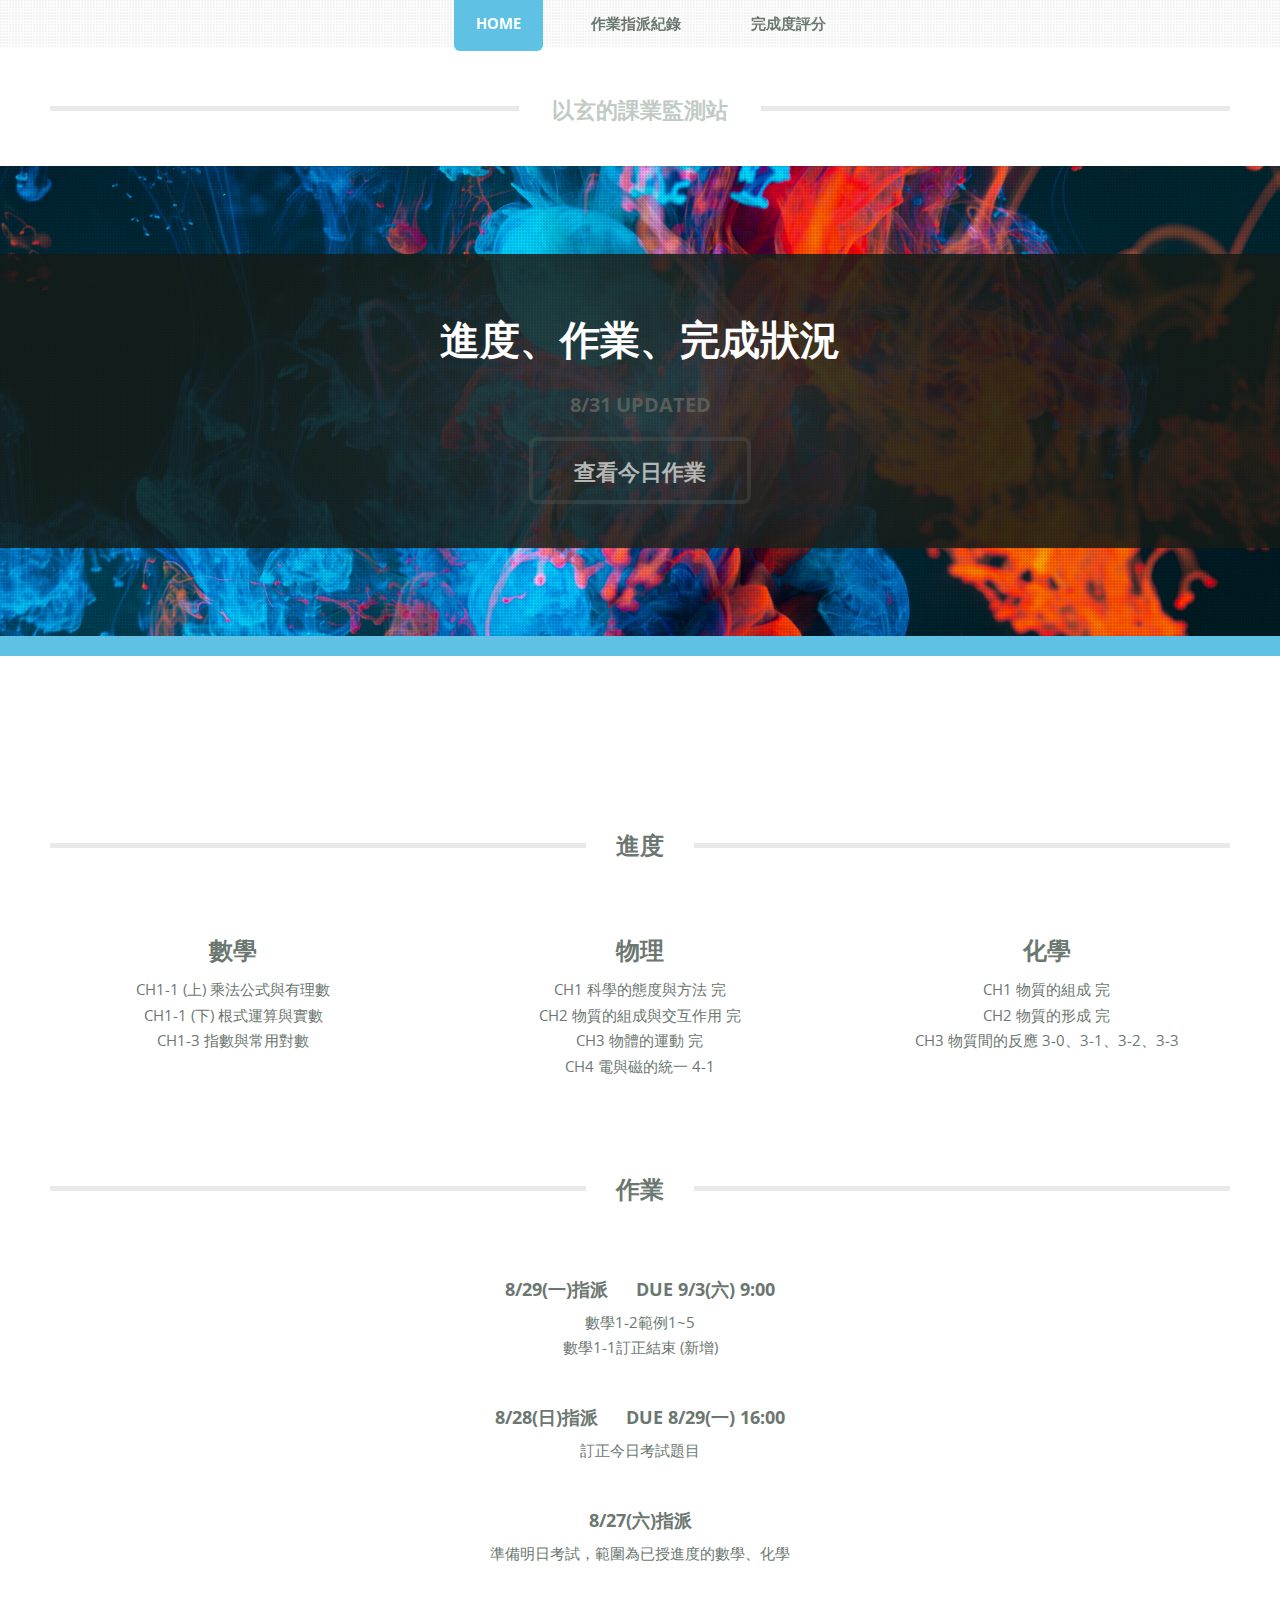
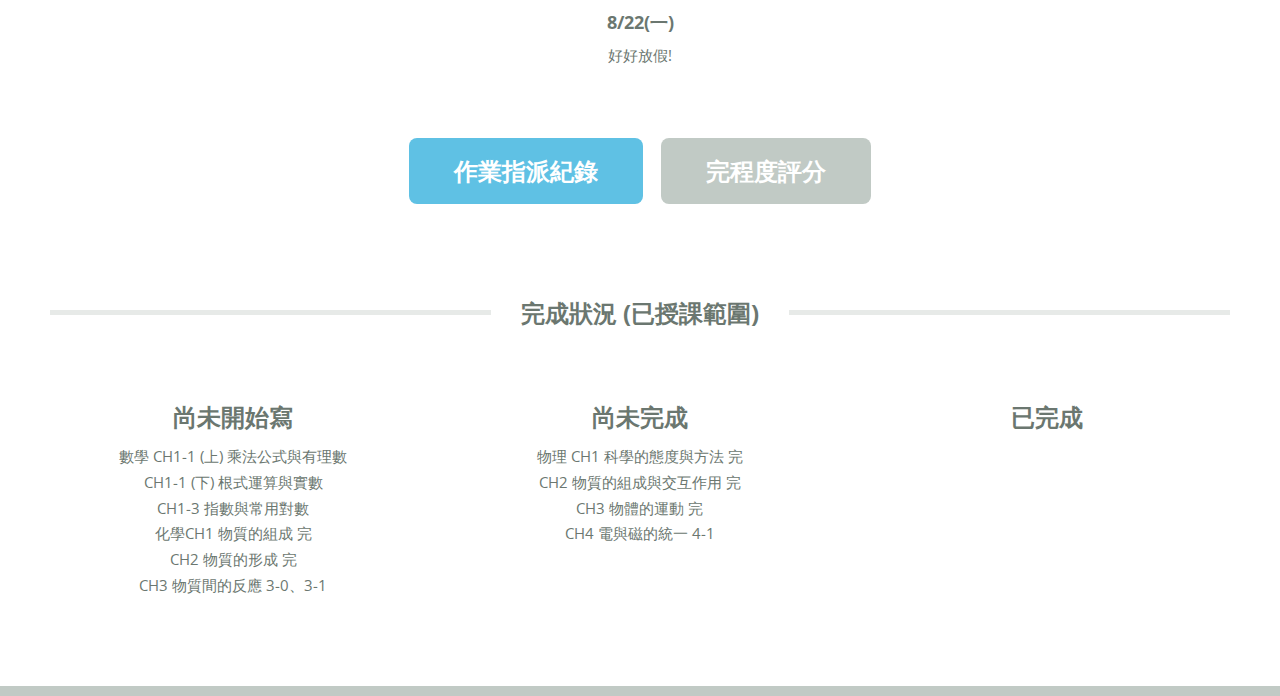
<file: index.html>
<!DOCTYPE HTML>
<!--
	TXT by HTML5 UP
	html5up.net | @ajlkn
	Free for personal and commercial use under the CCA 3.0 license (html5up.net/license)
-->
<html>
	<head>
		<title>以玄的課業監測站</title>
		<meta charset="utf-8" />
		<meta name="viewport" content="width=device-width, initial-scale=1, user-scalable=no" />
		<link rel="stylesheet" href="assets/css/main.css" />
	</head>
	<body class="homepage is-preload">
		<div id="page-wrapper">

			<!-- Header -->
				<header id="header">
					<div class="logo container">
						<div>
							<!-- <h1><a href="index.html" id="logo">TXT</a></h1> -->
							<p>以玄的課業監測站</p>
						</div>
					</div>
				</header>

			<!-- Nav -->
			  
				<nav id="nav">
					<ul>
						<li class="current"><a href="index.html">Home</a></li>
						<li><a href="no-sidebar.html">作業指派紀錄</a></li>
						<li><a href="rating.html">完成度評分</a></li>
					</ul>
				</nav>
			

			<!-- Banner -->
				<section id="banner">
					<div class="content">
						<h2>進度、作業、完成狀況</h2>
						<p>8/31 updated</p>
						<a href="#one" class="button scrolly">查看今日作業</a>
					</div>
				</section>

			<!-- Main -->
			
				<section id="main">
					<div class="container">
						<div class="row gtr-200">
							<div class="col-12">

								<!-- Highlight -->
									<!-- 
									<section class="box highlight">
										<ul class="special">
											<li><a href="#" class="icon solid fa-search"><span class="label">Magnifier</span></a></li>
											<li><a href="#" class="icon solid fa-tablet-alt"><span class="label">Tablet</span></a></li>
											<li><a href="#" class="icon solid fa-flask"><span class="label">Flask</span></a></li>
											<li><a href="#" class="icon solid fa-cog"><span class="label">Cog?</span></a></li>
										</ul>
										<header>
											<h2>A random assortment of icons in circles</h2>
											<p>And some text that attempts to explain their significance</p>
										</header>
										<p>
											Phasellus quam turpis, feugiat sit amet ornare in, hendrerit in lectus. Praesent semper mod quis eget mi. Etiam eu<br />
											ante risus. Aliquam erat volutpat. Aliquam luctus et mattis lectus amet pulvinar. Nam nec turpis consequat.
										</p>
									</section>
									 -->

							</div>
							<div class="col-12">

								<!-- Features -->
									<section class="box features">
										<h2 class="major"><span>進度</span></h2>
										<div>
											<div class="row">
												<div class="col-4 col-6-medium col-12-small">

													<!-- Feature -->
														<section class="box feature">
															<!-- <a href="#" class="image featured"><img src="images/pic01.jpg" alt="" /></a> -->
															<h2><a href="#">數學</a></h2>
															<p>
																CH1-1 (上) 乘法公式與有理數 <br> CH1-1 (下) 根式運算與實數 <br> CH1-3 指數與常用對數
															</p>
														</section>

												</div>
												<div class="col-4 col-6-medium col-12-small">

													<!-- Feature -->
														<section class="box feature">
															<!-- <a href="#" class="image featured"><img src="images/pic02.jpg" alt="" /></a> -->
															<h2><a href="#">物理</a></h2>
															<p>
																CH1 科學的態度與方法 完 <br> CH2 物質的組成與交互作用 完 <br> CH3 物體的運動 完 <br> 
																CH4 電與磁的統一 4-1
															</p>
														</section>

												</div>
												<div class="col-4 col-6-medium col-12-small">

													<!-- Feature -->
														<section class="box feature">
															<!-- <a href="#" class="image featured"><img src="images/pic03.jpg" alt="" /></a> -->
															<h2><a href="#">化學</a></h2>
															<p>
																CH1 物質的組成 完 <br> CH2 物質的形成 完 <br> CH3 物質間的反應 3-0、3-1、3-2、3-3
															</p>
														</section>

												</div>
												<!-- 
												<div class="col-12"> 
													<ul class="actions">
														<li><a href="#" class="button large">Do Something</a></li>
														<li><a href="#" class="button alt large">Think About It</a></li>
													</ul>
												</div>
												-->
											</div>
										</div>
									</section>

									<!-- Features -->
									<section id="one">
									<section class="box features">
										<h2 class="major"><span>作業</span></h2>
										<div>
											<div class="row">
												<div class="col-12 col-6-medium col-12-small">

													<!-- Feature -->
														<section class="box feature">
															<!-- <a href="#" class="image featured"><img src="images/pic01.jpg" alt="" /></a> -->

															<h3><a href="#">8/29(一)指派 &emsp; DUE 9/3(六) 9:00</a></h3>
															<p>
																數學1-2範例1~5 <br> 數學1-1訂正結束 (新增)
															</p>

															<h3><a href="#">8/28(日)指派 &emsp; DUE 8/29(一) 16:00</a></h3>
															<p>
																訂正今日考試題目
															</p>

															<h3><a href="#">8/27(六)指派</a></h3>
															<p>
																準備明日考試，範圍為已授進度的數學、化學
															</p>

															<h3><a href="#">8/22(一)</a></h3>
															<p>
																好好放假!
															</p>

														</section>

												</div>
												
												<div class="col-12">
													<ul class="actions">
														<li><a href="no-sidebar.html" class="button large">作業指派紀錄</a></li>
														<li><a href="rating.html" class="button alt large">完程度評分</a></li>
													</ul>
												</div>
											</div>
										</div>
									</section>
								</section>
									<section class="box features">
										<h2 class="major"><span>完成狀況 (已授課範圍)</span></h2>
										<div>
											<div class="row">
												<div class="col-4 col-6-medium col-12-small">

													<!-- Feature -->
														<section class="box feature">
															<!-- <a href="#" class="image featured"><img src="images/pic01.jpg" alt="" /></a> -->
															<h2><a href="#">尚未開始寫</a></h2>
															<p>
																數學 CH1-1 (上) 乘法公式與有理數 <br> CH1-1 (下) 根式運算與實數 <br> CH1-3 指數與常用對數
																<br>化學CH1 物質的組成 完 <br> CH2 物質的形成 完 <br> CH3 物質間的反應 3-0、3-1
															</p>
														</section>

												</div>
												<div class="col-4 col-6-medium col-12-small">

													<!-- Feature -->
														<section class="box feature">
															<!-- <a href="#" class="image featured"><img src="images/pic02.jpg" alt="" /></a> -->
															<h2><a href="#">尚未完成</a></h2>
															<p>
																物理 CH1 科學的態度與方法 完 <br> CH2 物質的組成與交互作用 完 <br> CH3 物體的運動 完 <br> 
																CH4 電與磁的統一 4-1
															</p>
														</section>

												</div>
												<div class="col-4 col-6-medium col-12-small">

													<!-- Feature -->
														<section class="box feature">
															<!-- <a href="#" class="image featured"><img src="images/pic03.jpg" alt="" /></a> -->
															<h2><a href="#">已完成</a></h2>
															<p>
																
															</p>
														</section>

												</div>
												<!-- 
												<div class="col-12">
													<ul class="actions">
														<li><a href="#" class="button large">Do Something</a></li>
														<li><a href="#" class="button alt large">Think About It</a></li>
													</ul>
												</div>
												-->
											</div>
										</div>
									</section>

							</div>
						

						</div>
					</div>
				</section>

		</div>

		<!-- Scripts 
			<script src="assets/js/jquery.min.js"></script>
			<script src="assets/js/jquery.dropotron.min.js"></script>
			<script src="assets/js/jquery.scrolly.min.js"></script>
			<script src="assets/js/browser.min.js"></script>
			<script src="assets/js/breakpoints.min.js"></script>
			<script src="assets/js/util.js"></script>
			<script src="assets/js/main.js"></script>
		-->

	</body>
</html>
</file>
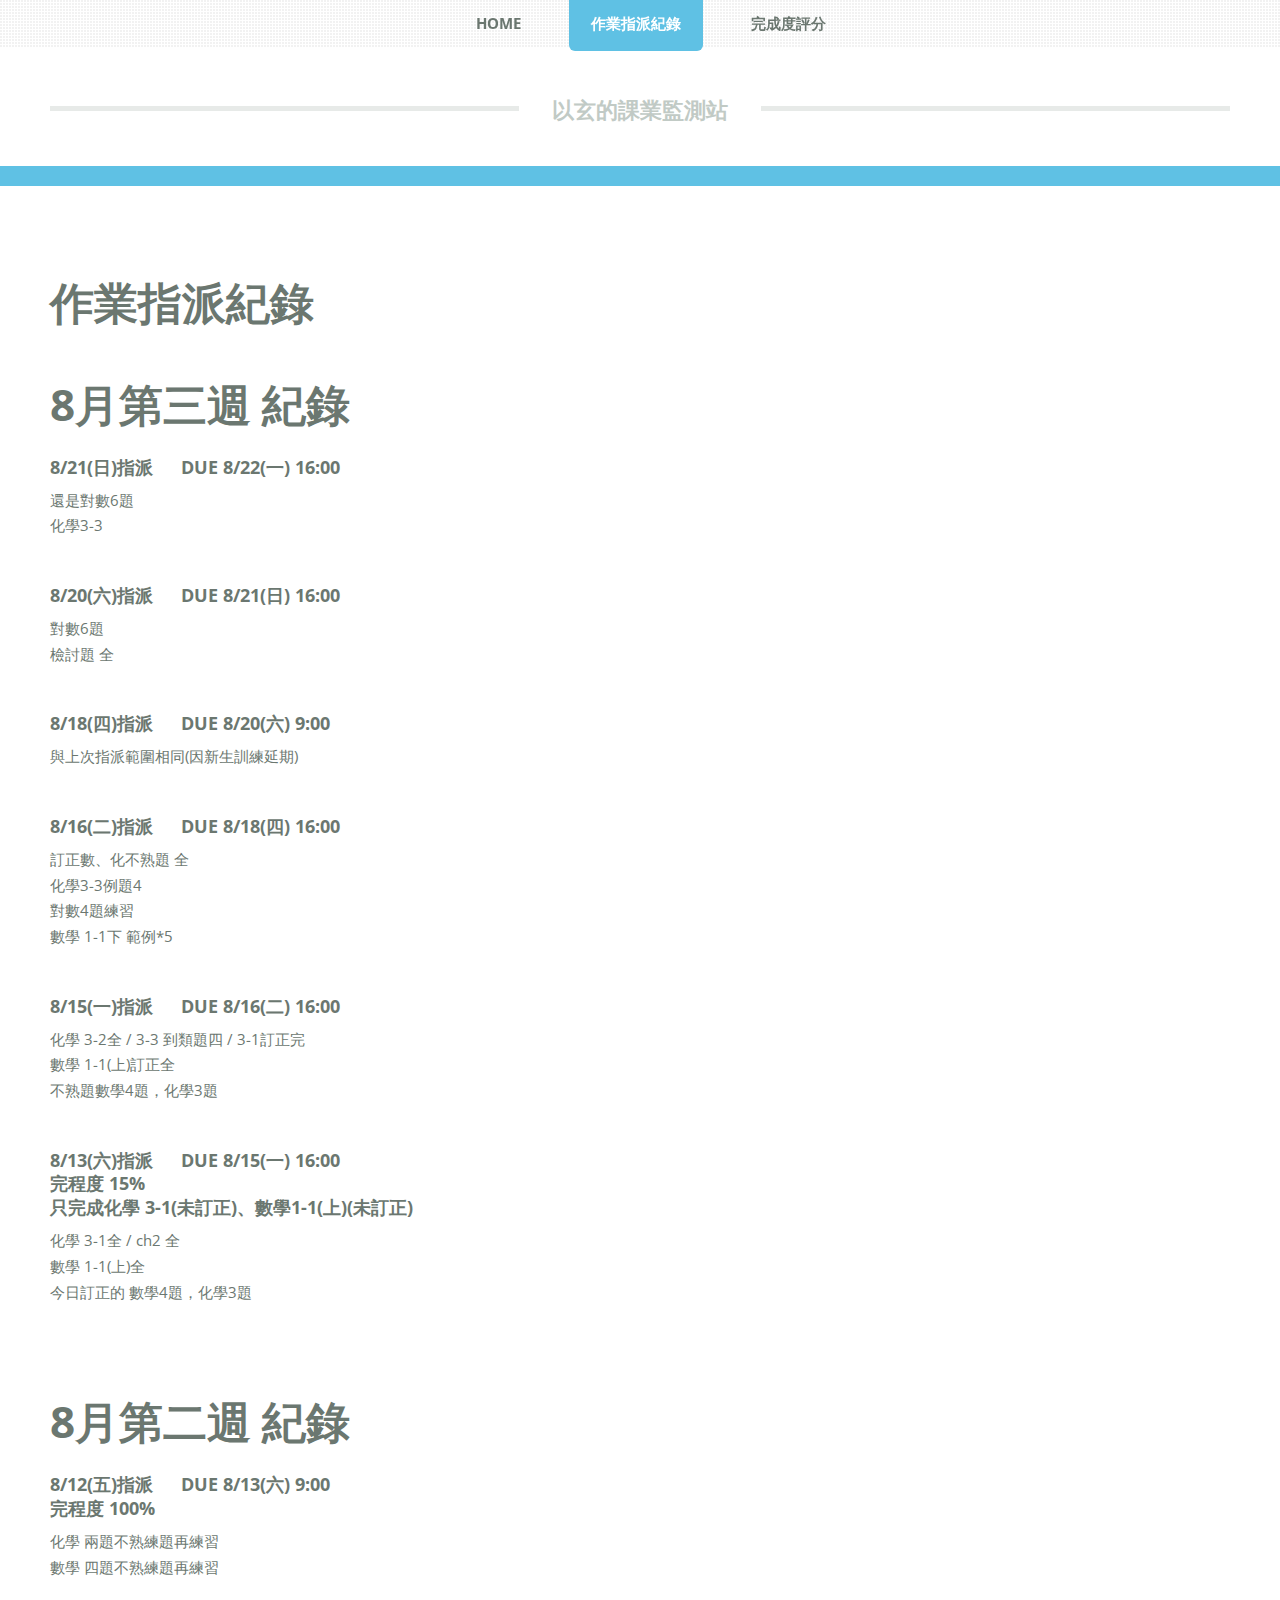
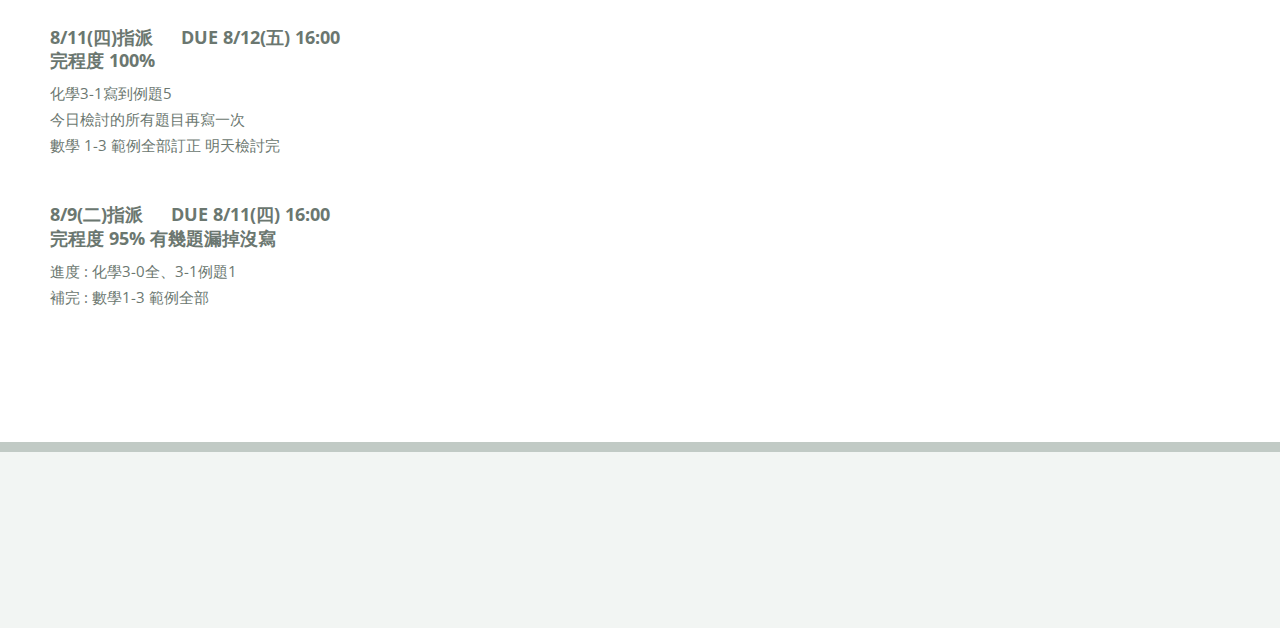
<file: no-sidebar.html>
<!DOCTYPE HTML>
<!--
	TXT by HTML5 UP
	html5up.net | @ajlkn
	Free for personal and commercial use under the CCA 3.0 license (html5up.net/license)
-->
<html>
	<head>
		<title>以玄的課業監測站</title>
		<meta charset="utf-8" />
		<meta name="viewport" content="width=device-width, initial-scale=1, user-scalable=no" />
		<link rel="stylesheet" href="assets/css/main.css" />
	</head>
	<body class="is-preload">
		<div id="page-wrapper">

			<!-- Header -->
				<header id="header">
					<div class="logo container">
						<div>
							<p>以玄的課業監測站</p>
						</div>
					</div>
				</header>

			<!-- Nav -->
				<nav id="nav">
					<ul>
						<li><a href="index.html">Home</a></li>
						<li class="current"><a href="no-sidebar.html">作業指派紀錄</a></li>
						<li><a href="rating.html">完成度評分</a></li>
					</ul>
				</nav>

			<!-- Main -->
				<section id="main">
					<div class="container">
						<div class="row">
							<div class="col-12">
								<div class="content">

									<!-- Content -->

										<article class="box page-content">

											<header>
												<h2>作業指派紀錄</h2>
											</header>

											<section>
												<p>
													<h2>8月第三週 紀錄</h2>

													<h3><a href="#">8/21(日)指派 &emsp; DUE 8/22(一) 16:00</a></h3>
													<p>
														還是對數6題 <br> 化學3-3
													</p>

													<h3><a href="#">8/20(六)指派 &emsp; DUE 8/21(日) 16:00</a></h3>
													<p>
														對數6題 <br> 檢討題 全
													</p>

													<h3><a href="#">8/18(四)指派 &emsp; DUE 8/20(六) 9:00</a></h3>
													<p>
														與上次指派範圍相同(因新生訓練延期)
													</p>
													

													<h3><a href="#">8/16(二)指派 &emsp; DUE 8/18(四) 16:00</a></h3>
													<p>
														訂正數、化不熟題 全 <br> 化學3-3例題4 <br> 對數4題練習 <br> 數學 1-1下 範例*5
													</p>
													
													<h3><a href="#">8/15(一)指派 &emsp; DUE 8/16(二) 16:00</a></h3>
													<p>
														化學 3-2全 / 3-3 到類題四 / 3-1訂正完 <br> 數學 1-1(上)訂正全 <br> 不熟題數學4題，化學3題
													</p>
													
													<h3><a href="#">8/13(六)指派 &emsp; DUE 8/15(一) 16:00</a><br>完程度 15% <br> 
														只完成化學 3-1(未訂正)、數學1-1(上)(未訂正) </h3>
													<p>
														化學 3-1全 / ch2 全 <br> 數學 1-1(上)全 <br> 今日訂正的 數學4題，化學3題
													</p>

												</p>
											</section>

											<section>
												<p>
													<h2>8月第二週 紀錄</h2>

													<h3><a href="#">8/12(五)指派 &emsp; DUE 8/13(六) 9:00</a><br>完程度 100%</h3>
														<p>
															化學 兩題不熟練題再練習 <br> 數學 四題不熟練題再練習
														</p>

													<h3><a href="#">8/11(四)指派 &emsp; DUE 8/12(五) 16:00</a><br> 完程度 100%</h3>
														<p>
															化學3-1寫到例題5 <br> 今日檢討的所有題目再寫一次 <br> 數學 1-3 範例全部訂正 明天檢討完
														</p>
													<h3><a href="#">8/9(二)指派 &emsp; DUE 8/11(四) 16:00</a> <br> 完程度 95% 有幾題漏掉沒寫</h3>
														<p>
															進度 :  化學3-0全、3-1例題1 <br> 補完 : 數學1-3 範例全部
														</p>
												</p>
											</section>
										</article>

								</div>
							</div>

						</div>
					</div>
				</section>

			<!-- Footer -->
				<footer id="footer">
					<div class="container">
						<div class="row gtr-200">
							<div class="col-12">

								
					</div>
				</footer>

		</div>
	</body>
</html>
</file>
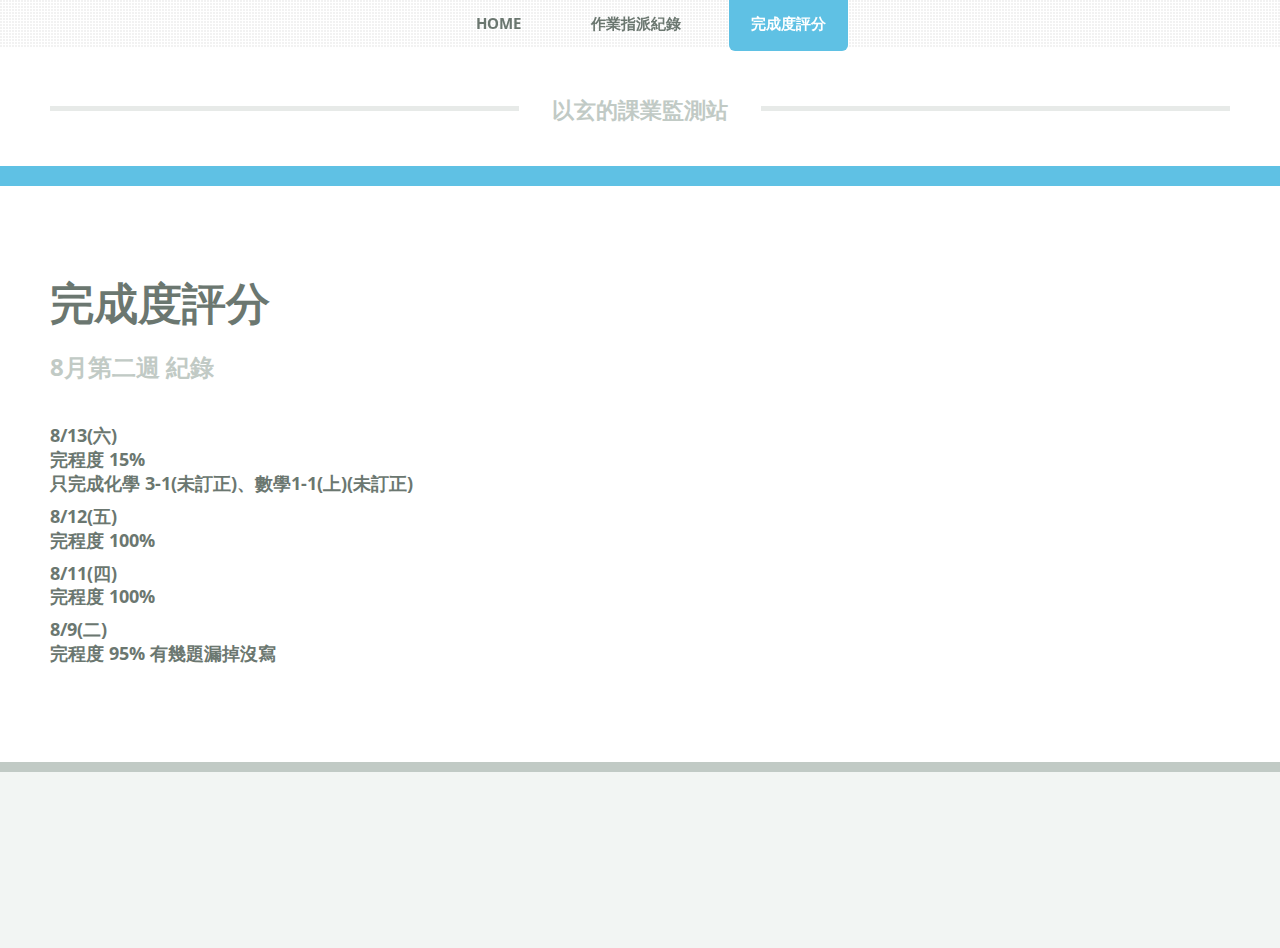
<file: rating.html>
<!DOCTYPE HTML>
<!--
	TXT by HTML5 UP
	html5up.net | @ajlkn
	Free for personal and commercial use under the CCA 3.0 license (html5up.net/license)
-->
<html>
	<head>
		<title>以玄的課業監測站</title>
		<meta charset="utf-8" />
		<meta name="viewport" content="width=device-width, initial-scale=1, user-scalable=no" />
		<link rel="stylesheet" href="assets/css/main.css" />
	</head>
	<body class="is-preload">
		<div id="page-wrapper">

			<!-- Header -->
				<header id="header">
					<div class="logo container">
						<div>
							<p>以玄的課業監測站</p>
						</div>
					</div>
				</header>

			<!-- Nav -->
				<nav id="nav">
					<ul>
						<li><a href="index.html">Home</a></li>
						<li><a href="no-sidebar.html">作業指派紀錄</a></li>
						<li class="current"><a href="no-sidebar.html">完成度評分</a></li>
					</ul>
				</nav>

			<!-- Main -->
				<section id="main">
					<div class="container">
						<div class="row">
							<div class="col-12">
								<div class="content">

									<!-- Content -->

									<article class="box page-content">

										<header>
											<h2>完成度評分</h2>
											<p>8月第二週 紀錄</p>
										</header>

										<section>
											<p>
												<h3><a href="#">8/13(六) &emsp;</a><br>完程度 15% <br> 只完成化學 3-1(未訂正)、數學1-1(上)(未訂正) </h3>
												
												<h3><a href="#">8/12(五) &emsp;</a><br>完程度 100%</h3>

												<h3><a href="#">8/11(四) &emsp;</a><br> 完程度 100%</h3>

												<h3><a href="#">8/9(二) &emsp;</a> <br> 完程度 95% 有幾題漏掉沒寫</h3>
											</p>
										</section>
									</article>

							</div>
						</div>

					</div>
				</div>
			</section>

		<!-- Footer -->
			<footer id="footer">
				<div class="container">
					<div class="row gtr-200">
						<div class="col-12">

							
				</div>
			</footer>

	</div>
</body>
</html>
</file>
<file: assets/css/main.css>
@import url("fontawesome-all.min.css");
@import url("https://fonts.googleapis.com/css?family=Open+Sans:400,400italic,700,700italic|Open+Sans+Condensed:700");

/*
	TXT by HTML5 UP
	html5up.net | @ajlkn
	Free for personal and commercial use under the CCA 3.0 license (html5up.net/license)
*/

html, body, div, span, applet, object,
iframe, h1, h2, h3, h4, h5, h6, p, blockquote,
pre, a, abbr, acronym, address, big, cite,
code, del, dfn, em, img, ins, kbd, q, s, samp,
small, strike, strong, sub, sup, tt, var, b,
u, i, center, dl, dt, dd, ol, ul, li, fieldset,
form, label, legend, table, caption, tbody,
tfoot, thead, tr, th, td, article, aside,
canvas, details, embed, figure, figcaption,
footer, header, hgroup, menu, nav, output, ruby,
section, summary, time, mark, audio, video {
	margin: 0;
	padding: 0;
	border: 0;
	font-size: 100%;
	font: inherit;
	vertical-align: baseline;}

article, aside, details, figcaption, figure,
footer, header, hgroup, menu, nav, section {
	display: block;}

body {
	line-height: 1;
}

ol, ul {
	list-style: none;
}

blockquote, q {
	quotes: none;
}

	blockquote:before, blockquote:after, q:before, q:after {
		content: '';
		content: none;
	}

table {
	border-collapse: collapse;
	border-spacing: 0;
}

body {
	-webkit-text-size-adjust: none;
}

mark {
	background-color: transparent;
	color: inherit;
}

input::-moz-focus-inner {
	border: 0;
	padding: 0;
}

input, select, textarea {
	-moz-appearance: none;
	-webkit-appearance: none;
	-ms-appearance: none;
	appearance: none;
}

/* Basic */

	html {
		box-sizing: border-box;
	}

	*, *:before, *:after {
		box-sizing: inherit;
	}

	body {
		background: #f2f5f3;
	}

		body.is-preload *, body.is-preload *:before, body.is-preload *:after {
			-moz-animation: none !important;
			-webkit-animation: none !important;
			-ms-animation: none !important;
			animation: none !important;
			-moz-transition: none !important;
			-webkit-transition: none !important;
			-ms-transition: none !important;
			transition: none !important;
		}

	body, input, textarea, select {
		font-family: 'Open Sans', sans-serif;
		font-weight: 400;
		color: #6b7770;
		font-size: 13pt;
		line-height: 2em;
	}

	h1, h2, h3, h4, h5, h6 {
		font-family: 'Open Sans Condensed', sans-serif;
		font-weight: 700;
		text-transform: uppercase;
		color: #6b7770;
		margin: 0 0 0.5em 0;
		line-height: 1.3;
	}

	h1 a, h2 a, h3 a, h4 a, h5 a, h6 a {
		text-decoration: none;
		color: inherit;
	}

	h2 {
		font-size: 1.65em;
	}

		h2.major {
			position: relative;
			border-top: solid 5px #e7eae8;
			font-size: 1.65em;
			text-align: center;
			margin: 0 0 3em 0;
			top: 0.775em;
		}

			h2.major span {
				background: #fff;
				position: relative;
				display: inline-block;
				top: -0.775em;
				padding: 0 1.25em 0 1.25em;
			}

	h3, h4 {
		font-size: 1.25em;
	}

	a {
		color: #006376;
		text-decoration: underline;
	}

		a:hover {
			text-decoration: none;
		}

	b, strong {
		font-weight: 700;
		color: #6b7770;
	}

	i, em {
		font-style: italic;
	}

	br.clear {
		clear: both;
	}

	sub {
		position: relative;
		top: 0.5em;
		font-size: 0.8em;
	}

	sup {
		position: relative;
		top: -0.5em;
		font-size: 0.8em;
	}

	hr {
		border: 0;
		border-top: solid 2px #E7EAE8;
		margin: 0 0 3em 0;
	}

	blockquote {
		border-left: solid 5px #E7EAE8;
		padding: 1em 0 1em 1.5em;
		font-style: italic;
	}

	p, ul, ol, dl, table {
		margin-bottom: 3em;
	}

/* Section/Article */

	section, article {
		margin-bottom: 6em;
	}

		section > :last-child, section:last-child, article > :last-child, article:last-child {
			margin-bottom: 0;
		}

	header > p {
		display: block;
		font-family: 'Open Sans Condensed', sans-serif;
		font-weight: 700;
		text-transform: uppercase;
		color: #c1cac5;
	}

/* Container */

	.container {
		margin: 0 auto;
		max-width: 100%;
		width: 64em;
	}

		@media screen and (max-width: 1680px) {

			.container {
				width: 75em;
			}

		}

		@media screen and (max-width: 1280px) {

			.container {
				width: calc(100% - 100px);
			}

		}

		@media screen and (max-width: 980px) {

			.container {
				width: calc(100% - 100px);
			}

		}

		@media screen and (max-width: 736px) {

			.container {
				width: calc(100% - 40px);
			}

		}

		@media screen and (max-width: 360px) {

			.container {
				width: calc(100% - 30px);
			}

		}

/* Row */

	.row {
		display: flex;
		flex-wrap: wrap;
		box-sizing: border-box;
		align-items: stretch;
	}

		.row > * {
			box-sizing: border-box;
		}

		.row.gtr-uniform > * > :last-child {
			margin-bottom: 0;
		}

		.row.aln-left {
			justify-content: flex-start;
		}

		.row.aln-center {
			justify-content: center;
		}

		.row.aln-right {
			justify-content: flex-end;
		}

		.row.aln-top {
			align-items: flex-start;
		}

		.row.aln-middle {
			align-items: center;
		}

		.row.aln-bottom {
			align-items: flex-end;
		}

		.row > .imp {
			order: -1;
		}

		.row > .col-1 {
			width: 8.33333%;
		}

		.row > .off-1 {
			margin-left: 8.33333%;
		}

		.row > .col-2 {
			width: 16.66667%;
		}

		.row > .off-2 {
			margin-left: 16.66667%;
		}

		.row > .col-3 {
			width: 25%;
		}

		.row > .off-3 {
			margin-left: 25%;
		}

		.row > .col-4 {
			width: 33.33333%;
		}

		.row > .off-4 {
			margin-left: 33.33333%;
		}

		.row > .col-5 {
			width: 41.66667%;
		}

		.row > .off-5 {
			margin-left: 41.66667%;
		}

		.row > .col-6 {
			width: 50%;
		}

		.row > .off-6 {
			margin-left: 50%;
		}

		.row > .col-7 {
			width: 58.33333%;
		}

		.row > .off-7 {
			margin-left: 58.33333%;
		}

		.row > .col-8 {
			width: 66.66667%;
		}

		.row > .off-8 {
			margin-left: 66.66667%;
		}

		.row > .col-9 {
			width: 75%;
		}

		.row > .off-9 {
			margin-left: 75%;
		}

		.row > .col-10 {
			width: 83.33333%;
		}

		.row > .off-10 {
			margin-left: 83.33333%;
		}

		.row > .col-11 {
			width: 91.66667%;
		}

		.row > .off-11 {
			margin-left: 91.66667%;
		}

		.row > .col-12 {
			width: 100%;
		}

		.row > .off-12 {
			margin-left: 100%;
		}

		.row.gtr-0 {
			margin-top: 0px;
			margin-left: 0px;
		}

			.row.gtr-0 > * {
				padding: 0px 0 0 0px;
			}

			.row.gtr-0.gtr-uniform {
				margin-top: 0px;
			}

				.row.gtr-0.gtr-uniform > * {
					padding-top: 0px;
				}

		.row.gtr-25 {
			margin-top: -12.5px;
			margin-left: -12.5px;
		}

			.row.gtr-25 > * {
				padding: 12.5px 0 0 12.5px;
			}

			.row.gtr-25.gtr-uniform {
				margin-top: -12.5px;
			}

				.row.gtr-25.gtr-uniform > * {
					padding-top: 12.5px;
				}

		.row.gtr-50 {
			margin-top: -25px;
			margin-left: -25px;
		}

			.row.gtr-50 > * {
				padding: 25px 0 0 25px;
			}

			.row.gtr-50.gtr-uniform {
				margin-top: -25px;
			}

				.row.gtr-50.gtr-uniform > * {
					padding-top: 25px;
				}

		.row {
			margin-top: -50px;
			margin-left: -50px;
		}

			.row > * {
				padding: 50px 0 0 50px;
			}

			.row.gtr-uniform {
				margin-top: -50px;
			}

				.row.gtr-uniform > * {
					padding-top: 50px;
				}

		.row.gtr-150 {
			margin-top: -75px;
			margin-left: -75px;
		}

			.row.gtr-150 > * {
				padding: 75px 0 0 75px;
			}

			.row.gtr-150.gtr-uniform {
				margin-top: -75px;
			}

				.row.gtr-150.gtr-uniform > * {
					padding-top: 75px;
				}

		.row.gtr-200 {
			margin-top: -100px;
			margin-left: -100px;
		}

			.row.gtr-200 > * {
				padding: 100px 0 0 100px;
			}

			.row.gtr-200.gtr-uniform {
				margin-top: -100px;
			}

				.row.gtr-200.gtr-uniform > * {
					padding-top: 100px;
				}

		@media screen and (max-width: 1680px) {

			.row {
				display: flex;
				flex-wrap: wrap;
				box-sizing: border-box;
				align-items: stretch;
			}

				.row > * {
					box-sizing: border-box;
				}

				.row.gtr-uniform > * > :last-child {
					margin-bottom: 0;
				}

				.row.aln-left {
					justify-content: flex-start;
				}

				.row.aln-center {
					justify-content: center;
				}

				.row.aln-right {
					justify-content: flex-end;
				}

				.row.aln-top {
					align-items: flex-start;
				}

				.row.aln-middle {
					align-items: center;
				}

				.row.aln-bottom {
					align-items: flex-end;
				}

				.row > .imp-xlarge {
					order: -1;
				}

				.row > .col-1-xlarge {
					width: 8.33333%;
				}

				.row > .off-1-xlarge {
					margin-left: 8.33333%;
				}

				.row > .col-2-xlarge {
					width: 16.66667%;
				}

				.row > .off-2-xlarge {
					margin-left: 16.66667%;
				}

				.row > .col-3-xlarge {
					width: 25%;
				}

				.row > .off-3-xlarge {
					margin-left: 25%;
				}

				.row > .col-4-xlarge {
					width: 33.33333%;
				}

				.row > .off-4-xlarge {
					margin-left: 33.33333%;
				}

				.row > .col-5-xlarge {
					width: 41.66667%;
				}

				.row > .off-5-xlarge {
					margin-left: 41.66667%;
				}

				.row > .col-6-xlarge {
					width: 50%;
				}

				.row > .off-6-xlarge {
					margin-left: 50%;
				}

				.row > .col-7-xlarge {
					width: 58.33333%;
				}

				.row > .off-7-xlarge {
					margin-left: 58.33333%;
				}

				.row > .col-8-xlarge {
					width: 66.66667%;
				}

				.row > .off-8-xlarge {
					margin-left: 66.66667%;
				}

				.row > .col-9-xlarge {
					width: 75%;
				}

				.row > .off-9-xlarge {
					margin-left: 75%;
				}

				.row > .col-10-xlarge {
					width: 83.33333%;
				}

				.row > .off-10-xlarge {
					margin-left: 83.33333%;
				}

				.row > .col-11-xlarge {
					width: 91.66667%;
				}

				.row > .off-11-xlarge {
					margin-left: 91.66667%;
				}

				.row > .col-12-xlarge {
					width: 100%;
				}

				.row > .off-12-xlarge {
					margin-left: 100%;
				}

				.row.gtr-0 {
					margin-top: 0px;
					margin-left: 0px;
				}

					.row.gtr-0 > * {
						padding: 0px 0 0 0px;
					}

					.row.gtr-0.gtr-uniform {
						margin-top: 0px;
					}

						.row.gtr-0.gtr-uniform > * {
							padding-top: 0px;
						}

				.row.gtr-25 {
					margin-top: -12.5px;
					margin-left: -12.5px;
				}

					.row.gtr-25 > * {
						padding: 12.5px 0 0 12.5px;
					}

					.row.gtr-25.gtr-uniform {
						margin-top: -12.5px;
					}

						.row.gtr-25.gtr-uniform > * {
							padding-top: 12.5px;
						}

				.row.gtr-50 {
					margin-top: -25px;
					margin-left: -25px;
				}

					.row.gtr-50 > * {
						padding: 25px 0 0 25px;
					}

					.row.gtr-50.gtr-uniform {
						margin-top: -25px;
					}

						.row.gtr-50.gtr-uniform > * {
							padding-top: 25px;
						}

				.row {
					margin-top: -50px;
					margin-left: -50px;
				}

					.row > * {
						padding: 50px 0 0 50px;
					}

					.row.gtr-uniform {
						margin-top: -50px;
					}

						.row.gtr-uniform > * {
							padding-top: 50px;
						}

				.row.gtr-150 {
					margin-top: -75px;
					margin-left: -75px;
				}

					.row.gtr-150 > * {
						padding: 75px 0 0 75px;
					}

					.row.gtr-150.gtr-uniform {
						margin-top: -75px;
					}

						.row.gtr-150.gtr-uniform > * {
							padding-top: 75px;
						}

				.row.gtr-200 {
					margin-top: -100px;
					margin-left: -100px;
				}

					.row.gtr-200 > * {
						padding: 100px 0 0 100px;
					}

					.row.gtr-200.gtr-uniform {
						margin-top: -100px;
					}

						.row.gtr-200.gtr-uniform > * {
							padding-top: 100px;
						}

		}

		@media screen and (max-width: 1280px) {

			.row {
				display: flex;
				flex-wrap: wrap;
				box-sizing: border-box;
				align-items: stretch;
			}

				.row > * {
					box-sizing: border-box;
				}

				.row.gtr-uniform > * > :last-child {
					margin-bottom: 0;
				}

				.row.aln-left {
					justify-content: flex-start;
				}

				.row.aln-center {
					justify-content: center;
				}

				.row.aln-right {
					justify-content: flex-end;
				}

				.row.aln-top {
					align-items: flex-start;
				}

				.row.aln-middle {
					align-items: center;
				}

				.row.aln-bottom {
					align-items: flex-end;
				}

				.row > .imp-large {
					order: -1;
				}

				.row > .col-1-large {
					width: 8.33333%;
				}

				.row > .off-1-large {
					margin-left: 8.33333%;
				}

				.row > .col-2-large {
					width: 16.66667%;
				}

				.row > .off-2-large {
					margin-left: 16.66667%;
				}

				.row > .col-3-large {
					width: 25%;
				}

				.row > .off-3-large {
					margin-left: 25%;
				}

				.row > .col-4-large {
					width: 33.33333%;
				}

				.row > .off-4-large {
					margin-left: 33.33333%;
				}

				.row > .col-5-large {
					width: 41.66667%;
				}

				.row > .off-5-large {
					margin-left: 41.66667%;
				}

				.row > .col-6-large {
					width: 50%;
				}

				.row > .off-6-large {
					margin-left: 50%;
				}

				.row > .col-7-large {
					width: 58.33333%;
				}

				.row > .off-7-large {
					margin-left: 58.33333%;
				}

				.row > .col-8-large {
					width: 66.66667%;
				}

				.row > .off-8-large {
					margin-left: 66.66667%;
				}

				.row > .col-9-large {
					width: 75%;
				}

				.row > .off-9-large {
					margin-left: 75%;
				}

				.row > .col-10-large {
					width: 83.33333%;
				}

				.row > .off-10-large {
					margin-left: 83.33333%;
				}

				.row > .col-11-large {
					width: 91.66667%;
				}

				.row > .off-11-large {
					margin-left: 91.66667%;
				}

				.row > .col-12-large {
					width: 100%;
				}

				.row > .off-12-large {
					margin-left: 100%;
				}

				.row.gtr-0 {
					margin-top: 0px;
					margin-left: 0px;
				}

					.row.gtr-0 > * {
						padding: 0px 0 0 0px;
					}

					.row.gtr-0.gtr-uniform {
						margin-top: 0px;
					}

						.row.gtr-0.gtr-uniform > * {
							padding-top: 0px;
						}

				.row.gtr-25 {
					margin-top: -10px;
					margin-left: -10px;
				}

					.row.gtr-25 > * {
						padding: 10px 0 0 10px;
					}

					.row.gtr-25.gtr-uniform {
						margin-top: -10px;
					}

						.row.gtr-25.gtr-uniform > * {
							padding-top: 10px;
						}

				.row.gtr-50 {
					margin-top: -20px;
					margin-left: -20px;
				}

					.row.gtr-50 > * {
						padding: 20px 0 0 20px;
					}

					.row.gtr-50.gtr-uniform {
						margin-top: -20px;
					}

						.row.gtr-50.gtr-uniform > * {
							padding-top: 20px;
						}

				.row {
					margin-top: -40px;
					margin-left: -40px;
				}

					.row > * {
						padding: 40px 0 0 40px;
					}

					.row.gtr-uniform {
						margin-top: -40px;
					}

						.row.gtr-uniform > * {
							padding-top: 40px;
						}

				.row.gtr-150 {
					margin-top: -60px;
					margin-left: -60px;
				}

					.row.gtr-150 > * {
						padding: 60px 0 0 60px;
					}

					.row.gtr-150.gtr-uniform {
						margin-top: -60px;
					}

						.row.gtr-150.gtr-uniform > * {
							padding-top: 60px;
						}

				.row.gtr-200 {
					margin-top: -80px;
					margin-left: -80px;
				}

					.row.gtr-200 > * {
						padding: 80px 0 0 80px;
					}

					.row.gtr-200.gtr-uniform {
						margin-top: -80px;
					}

						.row.gtr-200.gtr-uniform > * {
							padding-top: 80px;
						}

		}

		@media screen and (max-width: 980px) {

			.row {
				display: flex;
				flex-wrap: wrap;
				box-sizing: border-box;
				align-items: stretch;
			}

				.row > * {
					box-sizing: border-box;
				}

				.row.gtr-uniform > * > :last-child {
					margin-bottom: 0;
				}

				.row.aln-left {
					justify-content: flex-start;
				}

				.row.aln-center {
					justify-content: center;
				}

				.row.aln-right {
					justify-content: flex-end;
				}

				.row.aln-top {
					align-items: flex-start;
				}

				.row.aln-middle {
					align-items: center;
				}

				.row.aln-bottom {
					align-items: flex-end;
				}

				.row > .imp-medium {
					order: -1;
				}

				.row > .col-1-medium {
					width: 8.33333%;
				}

				.row > .off-1-medium {
					margin-left: 8.33333%;
				}

				.row > .col-2-medium {
					width: 16.66667%;
				}

				.row > .off-2-medium {
					margin-left: 16.66667%;
				}

				.row > .col-3-medium {
					width: 25%;
				}

				.row > .off-3-medium {
					margin-left: 25%;
				}

				.row > .col-4-medium {
					width: 33.33333%;
				}

				.row > .off-4-medium {
					margin-left: 33.33333%;
				}

				.row > .col-5-medium {
					width: 41.66667%;
				}

				.row > .off-5-medium {
					margin-left: 41.66667%;
				}

				.row > .col-6-medium {
					width: 50%;
				}

				.row > .off-6-medium {
					margin-left: 50%;
				}

				.row > .col-7-medium {
					width: 58.33333%;
				}

				.row > .off-7-medium {
					margin-left: 58.33333%;
				}

				.row > .col-8-medium {
					width: 66.66667%;
				}

				.row > .off-8-medium {
					margin-left: 66.66667%;
				}

				.row > .col-9-medium {
					width: 75%;
				}

				.row > .off-9-medium {
					margin-left: 75%;
				}

				.row > .col-10-medium {
					width: 83.33333%;
				}

				.row > .off-10-medium {
					margin-left: 83.33333%;
				}

				.row > .col-11-medium {
					width: 91.66667%;
				}

				.row > .off-11-medium {
					margin-left: 91.66667%;
				}

				.row > .col-12-medium {
					width: 100%;
				}

				.row > .off-12-medium {
					margin-left: 100%;
				}

				.row.gtr-0 {
					margin-top: 0px;
					margin-left: 0px;
				}

					.row.gtr-0 > * {
						padding: 0px 0 0 0px;
					}

					.row.gtr-0.gtr-uniform {
						margin-top: 0px;
					}

						.row.gtr-0.gtr-uniform > * {
							padding-top: 0px;
						}

				.row.gtr-25 {
					margin-top: -12.5px;
					margin-left: -12.5px;
				}

					.row.gtr-25 > * {
						padding: 12.5px 0 0 12.5px;
					}

					.row.gtr-25.gtr-uniform {
						margin-top: -12.5px;
					}

						.row.gtr-25.gtr-uniform > * {
							padding-top: 12.5px;
						}

				.row.gtr-50 {
					margin-top: -25px;
					margin-left: -25px;
				}

					.row.gtr-50 > * {
						padding: 25px 0 0 25px;
					}

					.row.gtr-50.gtr-uniform {
						margin-top: -25px;
					}

						.row.gtr-50.gtr-uniform > * {
							padding-top: 25px;
						}

				.row {
					margin-top: -50px;
					margin-left: -50px;
				}

					.row > * {
						padding: 50px 0 0 50px;
					}

					.row.gtr-uniform {
						margin-top: -50px;
					}

						.row.gtr-uniform > * {
							padding-top: 50px;
						}

				.row.gtr-150 {
					margin-top: -75px;
					margin-left: -75px;
				}

					.row.gtr-150 > * {
						padding: 75px 0 0 75px;
					}

					.row.gtr-150.gtr-uniform {
						margin-top: -75px;
					}

						.row.gtr-150.gtr-uniform > * {
							padding-top: 75px;
						}

				.row.gtr-200 {
					margin-top: -100px;
					margin-left: -100px;
				}

					.row.gtr-200 > * {
						padding: 100px 0 0 100px;
					}

					.row.gtr-200.gtr-uniform {
						margin-top: -100px;
					}

						.row.gtr-200.gtr-uniform > * {
							padding-top: 100px;
						}

		}

		@media screen and (max-width: 736px) {

			.row {
				display: flex;
				flex-wrap: wrap;
				box-sizing: border-box;
				align-items: stretch;
			}

				.row > * {
					box-sizing: border-box;
				}

				.row.gtr-uniform > * > :last-child {
					margin-bottom: 0;
				}

				.row.aln-left {
					justify-content: flex-start;
				}

				.row.aln-center {
					justify-content: center;
				}

				.row.aln-right {
					justify-content: flex-end;
				}

				.row.aln-top {
					align-items: flex-start;
				}

				.row.aln-middle {
					align-items: center;
				}

				.row.aln-bottom {
					align-items: flex-end;
				}

				.row > .imp-small {
					order: -1;
				}

				.row > .col-1-small {
					width: 8.33333%;
				}

				.row > .off-1-small {
					margin-left: 8.33333%;
				}

				.row > .col-2-small {
					width: 16.66667%;
				}

				.row > .off-2-small {
					margin-left: 16.66667%;
				}

				.row > .col-3-small {
					width: 25%;
				}

				.row > .off-3-small {
					margin-left: 25%;
				}

				.row > .col-4-small {
					width: 33.33333%;
				}

				.row > .off-4-small {
					margin-left: 33.33333%;
				}

				.row > .col-5-small {
					width: 41.66667%;
				}

				.row > .off-5-small {
					margin-left: 41.66667%;
				}

				.row > .col-6-small {
					width: 50%;
				}

				.row > .off-6-small {
					margin-left: 50%;
				}

				.row > .col-7-small {
					width: 58.33333%;
				}

				.row > .off-7-small {
					margin-left: 58.33333%;
				}

				.row > .col-8-small {
					width: 66.66667%;
				}

				.row > .off-8-small {
					margin-left: 66.66667%;
				}

				.row > .col-9-small {
					width: 75%;
				}

				.row > .off-9-small {
					margin-left: 75%;
				}

				.row > .col-10-small {
					width: 83.33333%;
				}

				.row > .off-10-small {
					margin-left: 83.33333%;
				}

				.row > .col-11-small {
					width: 91.66667%;
				}

				.row > .off-11-small {
					margin-left: 91.66667%;
				}

				.row > .col-12-small {
					width: 100%;
				}

				.row > .off-12-small {
					margin-left: 100%;
				}

				.row.gtr-0 {
					margin-top: 0px;
					margin-left: 0px;
				}

					.row.gtr-0 > * {
						padding: 0px 0 0 0px;
					}

					.row.gtr-0.gtr-uniform {
						margin-top: 0px;
					}

						.row.gtr-0.gtr-uniform > * {
							padding-top: 0px;
						}

				.row.gtr-25 {
					margin-top: -5px;
					margin-left: -5px;
				}

					.row.gtr-25 > * {
						padding: 5px 0 0 5px;
					}

					.row.gtr-25.gtr-uniform {
						margin-top: -5px;
					}

						.row.gtr-25.gtr-uniform > * {
							padding-top: 5px;
						}

				.row.gtr-50 {
					margin-top: -10px;
					margin-left: -10px;
				}

					.row.gtr-50 > * {
						padding: 10px 0 0 10px;
					}

					.row.gtr-50.gtr-uniform {
						margin-top: -10px;
					}

						.row.gtr-50.gtr-uniform > * {
							padding-top: 10px;
						}

				.row {
					margin-top: -20px;
					margin-left: -20px;
				}

					.row > * {
						padding: 20px 0 0 20px;
					}

					.row.gtr-uniform {
						margin-top: -20px;
					}

						.row.gtr-uniform > * {
							padding-top: 20px;
						}

				.row.gtr-150 {
					margin-top: -30px;
					margin-left: -30px;
				}

					.row.gtr-150 > * {
						padding: 30px 0 0 30px;
					}

					.row.gtr-150.gtr-uniform {
						margin-top: -30px;
					}

						.row.gtr-150.gtr-uniform > * {
							padding-top: 30px;
						}

				.row.gtr-200 {
					margin-top: -40px;
					margin-left: -40px;
				}

					.row.gtr-200 > * {
						padding: 40px 0 0 40px;
					}

					.row.gtr-200.gtr-uniform {
						margin-top: -40px;
					}

						.row.gtr-200.gtr-uniform > * {
							padding-top: 40px;
						}

		}

		@media screen and (max-width: 360px) {

			.row {
				display: flex;
				flex-wrap: wrap;
				box-sizing: border-box;
				align-items: stretch;
			}

				.row > * {
					box-sizing: border-box;
				}

				.row.gtr-uniform > * > :last-child {
					margin-bottom: 0;
				}

				.row.aln-left {
					justify-content: flex-start;
				}

				.row.aln-center {
					justify-content: center;
				}

				.row.aln-right {
					justify-content: flex-end;
				}

				.row.aln-top {
					align-items: flex-start;
				}

				.row.aln-middle {
					align-items: center;
				}

				.row.aln-bottom {
					align-items: flex-end;
				}

				.row > .imp-xsmall {
					order: -1;
				}

				.row > .col-1-xsmall {
					width: 8.33333%;
				}

				.row > .off-1-xsmall {
					margin-left: 8.33333%;
				}

				.row > .col-2-xsmall {
					width: 16.66667%;
				}

				.row > .off-2-xsmall {
					margin-left: 16.66667%;
				}

				.row > .col-3-xsmall {
					width: 25%;
				}

				.row > .off-3-xsmall {
					margin-left: 25%;
				}

				.row > .col-4-xsmall {
					width: 33.33333%;
				}

				.row > .off-4-xsmall {
					margin-left: 33.33333%;
				}

				.row > .col-5-xsmall {
					width: 41.66667%;
				}

				.row > .off-5-xsmall {
					margin-left: 41.66667%;
				}

				.row > .col-6-xsmall {
					width: 50%;
				}

				.row > .off-6-xsmall {
					margin-left: 50%;
				}

				.row > .col-7-xsmall {
					width: 58.33333%;
				}

				.row > .off-7-xsmall {
					margin-left: 58.33333%;
				}

				.row > .col-8-xsmall {
					width: 66.66667%;
				}

				.row > .off-8-xsmall {
					margin-left: 66.66667%;
				}

				.row > .col-9-xsmall {
					width: 75%;
				}

				.row > .off-9-xsmall {
					margin-left: 75%;
				}

				.row > .col-10-xsmall {
					width: 83.33333%;
				}

				.row > .off-10-xsmall {
					margin-left: 83.33333%;
				}

				.row > .col-11-xsmall {
					width: 91.66667%;
				}

				.row > .off-11-xsmall {
					margin-left: 91.66667%;
				}

				.row > .col-12-xsmall {
					width: 100%;
				}

				.row > .off-12-xsmall {
					margin-left: 100%;
				}

				.row.gtr-0 {
					margin-top: 0px;
					margin-left: 0px;
				}

					.row.gtr-0 > * {
						padding: 0px 0 0 0px;
					}

					.row.gtr-0.gtr-uniform {
						margin-top: 0px;
					}

						.row.gtr-0.gtr-uniform > * {
							padding-top: 0px;
						}

				.row.gtr-25 {
					margin-top: -3.75px;
					margin-left: -3.75px;
				}

					.row.gtr-25 > * {
						padding: 3.75px 0 0 3.75px;
					}

					.row.gtr-25.gtr-uniform {
						margin-top: -3.75px;
					}

						.row.gtr-25.gtr-uniform > * {
							padding-top: 3.75px;
						}

				.row.gtr-50 {
					margin-top: -7.5px;
					margin-left: -7.5px;
				}

					.row.gtr-50 > * {
						padding: 7.5px 0 0 7.5px;
					}

					.row.gtr-50.gtr-uniform {
						margin-top: -7.5px;
					}

						.row.gtr-50.gtr-uniform > * {
							padding-top: 7.5px;
						}

				.row {
					margin-top: -15px;
					margin-left: -15px;
				}

					.row > * {
						padding: 15px 0 0 15px;
					}

					.row.gtr-uniform {
						margin-top: -15px;
					}

						.row.gtr-uniform > * {
							padding-top: 15px;
						}

				.row.gtr-150 {
					margin-top: -22.5px;
					margin-left: -22.5px;
				}

					.row.gtr-150 > * {
						padding: 22.5px 0 0 22.5px;
					}

					.row.gtr-150.gtr-uniform {
						margin-top: -22.5px;
					}

						.row.gtr-150.gtr-uniform > * {
							padding-top: 22.5px;
						}

				.row.gtr-200 {
					margin-top: -30px;
					margin-left: -30px;
				}

					.row.gtr-200 > * {
						padding: 30px 0 0 30px;
					}

					.row.gtr-200.gtr-uniform {
						margin-top: -30px;
					}

						.row.gtr-200.gtr-uniform > * {
							padding-top: 30px;
						}

		}

/* Image */

	.image {
		position: relative;
		display: inline-block;
		border-radius: 8px;
	}

		.image img {
			display: block;
			width: 100%;
			border-radius: 8px;
		}

		.image:before {
			content: '';
			position: absolute;
			left: 0;
			top: 0;
			width: 100%;
			height: 100%;
			background: url("images/overlay.png");
			border-radius: 8px;
		}

		.image.fit {
			display: block;
			width: 100%;
		}

		.image.featured {
			display: block;
			width: 100%;
			margin: 0 0 2em 0;
		}

		.image.left {
			float: left;
			margin: 0 2em 2em 0;
		}

		.image.centered {
			display: block;
			margin: 0 0 2em 0;
		}

			.image.centered img {
				margin: 0 auto;
				width: auto;
			}

/* Button */

	input[type="button"],
	input[type="submit"],
	input[type="reset"],
	button,
	.button {
		-webkit-appearance: none;
		display: inline-block;
		font-family: 'Open Sans Condensed', sans-serif;
		font-weight: 700;
		text-transform: uppercase;
		text-decoration: none;
		background: #5fc1e4;
		color: #fff;
		border: 0;
		line-height: 1em;
		border-radius: 8px;
		outline: 0;
		cursor: pointer;
		-moz-transition: background-color .2s ease-in-out;
		-webkit-transition: background-color .2s ease-in-out;
		-o-transition: background-color .2s ease-in-out;
		-ms-transition: background-color .2s ease-in-out;
		transition: background-color .2s ease-in-out;
		font-size: 1.25em;
		padding: 0.85em 1.85em;
		text-align: center;
	}

		input[type="button"]:hover,
		input[type="submit"]:hover,
		input[type="reset"]:hover,
		button:hover,
		.button:hover {
			background: #72d9ff;
		}

		input[type="button"]:active,
		input[type="submit"]:active,
		input[type="reset"]:active,
		button:active,
		.button:active {
			background: #a1cd9b;
		}

		input[type="button"].alt,
		input[type="submit"].alt,
		input[type="reset"].alt,
		button.alt,
		.button.alt {
			background: #c1cac5;
		}

			input[type="button"].alt:hover,
			input[type="submit"].alt:hover,
			input[type="reset"].alt:hover,
			button.alt:hover,
			.button.alt:hover {
				background: #ccd5d0;
			}

			input[type="button"].alt:active,
			input[type="submit"].alt:active,
			input[type="reset"].alt:active,
			button.alt:active,
			.button.alt:active {
				background: #b1bab5;
			}

		input[type="button"].large,
		input[type="submit"].large,
		input[type="reset"].large,
		button.large,
		.button.large {
			font-size: 1.65em;
		}

/* List */

	ul {
		list-style: disc;
		padding-left: 1em;
	}

		ul li {
			padding-left: 0.5em;
		}

	ol {
		list-style: decimal;
		padding-left: 1.25em;
	}

		ol li {
			padding-left: 0.25em;
		}

/* Divided */

	ul.divided {
		list-style: none;
		padding-left: 0;
	}

		ul.divided > li {
			border-top: solid 2px #e7eae8;
			padding-top: 2.35em;
			margin-top: 2.35em;
			padding-left: 0;
		}

			ul.divided > li:first-child {
				border-top: 0;
				padding-top: 0;
				margin-top: 0;
			}

/* Actions */

	ul.actions {
		list-style: none;
		padding-left: 0;
		text-align: center;
		margin: 2em 0 0 0;
	}

		ul.actions li {
			display: inline-block;
			margin: 0 0 0 1em;
			padding-left: 0;
		}

			ul.actions li:first-child {
				margin-left: 0;
			}

/* Contact */

	ul.contact {
		list-style: none;
		padding-left: 0;
		cursor: default;
	}

		ul.contact li {
			-moz-transition: top .15s ease-in-out;
			-webkit-transition: top .15s ease-in-out;
			-ms-transition: top .15s ease-in-out;
			transition: top .15s ease-in-out;
			position: relative;
			display: inline-block;
			margin: 0 0.25em 0 0.25em;
			top: 0;
			padding-left: 0;
		}

			ul.contact li a {
				-moz-transition: background-color .2s ease-in-out;
				-webkit-transition: background-color .2s ease-in-out;
				-ms-transition: background-color .2s ease-in-out;
				transition: background-color .2s ease-in-out;
				display: block;
				position: relative;
				width: 48px;
				height: 48px;
				border-radius: 6px;
				outline: 0;
				background: #c1cac5;
				text-align: center;
			}

				ul.contact li a:before {
					color: #f2f5f3;
					font-size: 32px;
					line-height: 48px;
				}

			ul.contact li:hover {
				top: -5px;
			}

				ul.contact li:hover a.fa-facebook {
					background-color: #3C5A98;
				}

				ul.contact li:hover a.fa-twitter {
					background-color: #2DAAE4;
				}

				ul.contact li:hover a.fa-dribbble {
					background-color: #C4376B;
				}

				ul.contact li:hover a.fa-linkedin {
					background-color: #006599;
				}

				ul.contact li:hover a.fa-instagram {
					background-color: #2E5E86;
				}

				ul.contact li:hover a.fa-google-plus {
					background-color: #DA2713;
				}

			ul.contact li:active {
				top: 0;
			}

/* Special */

	ul.special {
		list-style: none;
		padding-left: 0;
		cursor: default;
		position: relative;
		margin: -2em 0 4em -2em;
	}

		ul.special li {
			-moz-transition: top .15s ease-in-out;
			-webkit-transition: top .15s ease-in-out;
			-ms-transition: top .15s ease-in-out;
			transition: top .15s ease-in-out;
			position: relative;
			display: inline-block;
			top: 0;
			padding: 2em 0 0 2em;
		}

			ul.special li a {
				display: block;
				outline: 0;
			}

				ul.special li a:before {
					-moz-transition: background-color .2s ease-in-out;
					-webkit-transition: background-color .2s ease-in-out;
					-ms-transition: background-color .2s ease-in-out;
					transition: background-color .2s ease-in-out;
					display: block;
					text-align: center;
					background: #c1cac5;
					border-radius: 100%;
					width: 2.25em;
					height: 2.25em;
					line-height: 2.175em;
					font-size: 5em;
					color: #fff;
				}

			ul.special li:hover {
				top: -1em;
			}

				ul.special li:hover a:before {
					background: #b9d2ce;
				}

/* Meta */

	ul.meta {
		font-size: 0.85em;
		color: #a1aaa5;
		list-style: none;
		padding-left: 0;
	}

		ul.meta li {
			position: relative;
			display: inline-block;
			margin-left: 1em;
			padding-left: 0;
		}

			ul.meta li a {
				color: inherit;
				outline: 0;
			}

			ul.meta li:first-child {
				margin-left: 0;
			}

			ul.meta li:before {
				opacity: 0.5;
				cursor: default;
				margin-right: 0.5em;
			}

/* Menu */

	ul.menu {
		list-style: none;
		padding-left: 0;
	}

		ul.menu li {
			border-left: solid 1px #E7EAE8;
			display: inline-block;
			padding: 0 0 0 0.75em;
			margin: 0 0 0 0.75em;
		}

			ul.menu li:first-child {
				border-left: 0;
				margin-left: 0;
				padding-left: 0;
			}

/* Forms */

	form label {
		display: block;
		margin: 0 0 1em 0;
		font-family: 'Open Sans Condensed', sans-serif;
		font-weight: 700;
		text-transform: uppercase;
		color: #6b7770;
	}

	form input[type="text"],
	form input[type="email"],
	form input[type="password"],
	form select,
	form textarea {
		-webkit-appearance: none;
		display: block;
		width: 100%;
		border-radius: 8px;
		border: solid 2px #E7EAE8;
	}

		form input[type="text"]:focus,
		form input[type="email"]:focus,
		form input[type="password"]:focus,
		form select:focus,
		form textarea:focus {
			border-color: #5fc1e4;
		}

	form input[type="text"],
	form input[type="email"],
	form input[type="password"],
	form select {
		line-height: 3em;
		padding: 0 1em;
	}

	form textarea {
		min-height: 9em;
		padding: 1em;
	}

	form ::-webkit-input-placeholder {
		color: #555 !important;
	}

	form :-moz-placeholder {
		color: #555 !important;
	}

	form ::-moz-placeholder {
		color: #555 !important;
	}

	form :-ms-input-placeholder {
		color: #555 !important;
	}

	form ::-moz-focus-inner {
		border: 0;
	}

/* Tables */

	table {
		width: 100%;
	}

		table.default {
			width: 100%;
		}

			table.default tr {
				border-top: solid 2px #E7EAE8;
			}

				table.default tr:first-child {
					border-top: 0;
				}

			table.default td {
				padding: 0.5em 1em 0.5em 1em;
			}

			table.default th {
				text-align: left;
				padding: 0.5em 1em 0.5em 1em;
				margin: 0 0 1em 0;
				font-family: 'Open Sans Condensed', sans-serif;
				font-weight: 700;
				text-transform: uppercase;
				color: #6b7770;
			}

			table.default thead {
				background: #E7EAE8;
				color: #fff;
			}

/* Box */

	.box.highlight {
		text-align: center;
	}

		.box.highlight h2 {
			font-size: 3em;
			margin: 0 0 0.25em 0;
		}

		.box.highlight header > p {
			font-size: 1.65em;
			margin: 0 0 1.5em 0;
		}

	.box.feature {
		text-align: center;
	}

	.box.post header {
		margin: 0 0 2.5em 0;
	}

	.box.post h3 {
		font-size: 3em;
		margin: 0 0 0.25em 0;
	}

	.box.post header > p {
		font-size: 1.65em;
		margin: 0 0 0.5em 0;
	}

	.box.post ul.meta {
		margin: 0 0 0.5em 0;
	}

	.box.post-summary h3 {
		line-height: 1em;
		margin: 0 0 0.75em 0;
	}

	.box.post-summary .meta {
		margin: 0;
		line-height: 1em;
	}

	.box.page-content header {
		margin: 0 0 2.5em 0;
	}

	.box.page-content h2 {
		font-size: 3em;
		margin: 0 0 0.5em 0;
	}

	.box.page-content header > p {
		font-size: 1.65em;
		margin: 0 0 0.5em 0;
	}

	.box.page-content ul.meta {
		margin: 0 0 0.5em 0;
	}

/* Icons */

	.icon {
		text-decoration: none;
		position: relative;
		text-decoration: none;
	}

		.icon:before {
			-moz-osx-font-smoothing: grayscale;
			-webkit-font-smoothing: antialiased;
			display: inline-block;
			font-style: normal;
			font-variant: normal;
			text-rendering: auto;
			line-height: 1;
			text-transform: none !important;
			font-family: 'Font Awesome 5 Free';
			font-weight: 400;
		}

		.icon:before {
			line-height: inherit;
		}

		.icon > .label {
			display: none;
		}

		.icon.solid:before {
			font-weight: 900;
		}

		.icon.brands:before {
			font-family: 'Font Awesome 5 Brands';
		}

/* Page Wrapper */

	#page-wrapper > section {
		margin-bottom: 0;
	}

/* Header */

	#header {
		text-align: center;
		font-size: 2em;
		font-family: 'Open Sans Condensed', sans-serif;
		font-weight: 700;
		text-transform: uppercase;
		padding: 2em 0;
		background: #fff;
		margin: 0 auto;
	}

		#header .logo {
			position: relative;
			text-align: center;
			border-top: solid 5px #e7eae8;
			top: 0.65em;
		}

			#header .logo div {
				background: #fff;
				position: relative;
				display: inline-block;
				padding: 0 1.5em 0 1.5em;
				top: -0.65em;
			}

			#header .logo h1 {
				display: inline;
			}

			#header .logo p {
				display: inline;
				color: #C1CAC5;
			}

/* Nav */

	body {
		padding-top: 3.25em;
	}

	#nav {
		position: fixed;
		top: 0;
		left: 0;
		z-index: 1000;
		background-color: rgba(255, 255, 255, 0.95);
		background-image: url("images/overlay.png");
		width: 100%;
		height: 3.25em;
		line-height: 3.25em;
		text-align: center;
		font-family: 'Open Sans Condensed', sans-serif;
		font-weight: 700;
		text-transform: uppercase;
		cursor: default;
	}

		#nav ul {
			position: relative;
			z-index: 1001;
		}

		#nav li {
			display: inline-block;
			margin: 0 0.5em 0 0.5em;
			top: 0;
			position: relative;
			-moz-transition: top .15s ease-in-out;
			-webkit-transition: top .15s ease-in-out;
			-o-transition: top .15s ease-in-out;
			-ms-transition: top .15s ease-in-out;
			transition: top .15s ease-in-out;
		}

			#nav li > ul {
				display: none;
			}

			#nav li a, #nav li span {
				-moz-transition: background-color .075s ease-in-out, color .075s ease-in-out;
				-webkit-transition: background-color .075s ease-in-out, color .075s ease-in-out;
				-ms-transition: background-color .075s ease-in-out, color .075s ease-in-out;
				transition: background-color .075s ease-in-out, color .075s ease-in-out;
				position: relative;
				display: block;
				text-decoration: none;
				color: #6b7770;
				top: -6px;
				padding: 6px 1.5em 0.25em 1.5em;
				border-bottom-left-radius: 6px;
				border-bottom-right-radius: 6px;
				outline: 0;
			}

			#nav li:hover, #nav li.active {
				top: 3px;
			}

			#nav li:hover a, #nav li:hover span {
				background: #C1CAC5;
				color: #fff;
			}

			#nav li.active a, #nav li.active span {
				background: #C1CAC5;
				color: #fff;
			}

			#nav li.current a {
				background: #5fc1e4;
				color: #fff;
			}

	.dropotron {
		list-style: none;
		background: #6B7770;
		color: #fff;
		border-radius: 6px;
		line-height: 2.75em;
		text-align: center;
		font-family: 'Open Sans Condensed', sans-serif;
		font-weight: 700;
		text-transform: uppercase;
		padding: 1em 0;
		text-align: left;
		min-width: 14em;
		margin-top: -1em;
		box-shadow: 0 1em 2em 0 rgba(0, 0, 0, 0.1);
	}

		.dropotron li {
			padding-left: 0;
		}

			.dropotron li > a, .dropotron li > span {
				display: block;
				color: #D7DAD8;
				text-decoration: none;
				padding: 0 1.25em;
			}

			.dropotron li:hover > a, .dropotron li:hover > span {
				color: #fff;
				background: #7B8780;
			}

			.dropotron li.active > a, .dropotron li.active > span {
				color: #fff;
				background: #7B8780;
			}

			.dropotron li:first-child {
				border-top: 0;
			}

		.dropotron.level-0 {
			margin-top: 1em;
			font-size: 0.9em;
		}

			.dropotron.level-0:before {
				content: '';
				position: absolute;
				left: 50%;
				margin-left: -1em;
				top: -0.65em;
				border-bottom: solid 1em #6B7770;
				border-left: solid 1em transparent;
				border-right: solid 1em transparent;
			}

/* Banner */

	#banner {
		position: relative;
		background-image: url("images/overlay.png"), url("images/overlay.png"), url("../../images/banner.jpg");
		background-position: top left, top left, center center;
		background-repeat: repeat, repeat, no-repeat;
		background-size: auto, auto, cover;
		z-index: 1;
		padding: 11em 0;
	}

		#banner .content {
			position: relative;
			background-color: rgba(21, 28, 23, 0.85);
			background-image: url("images/overlay.png"), url("images/highlight.png");
			background-position: top left, center center;
			background-size: auto, 100% 250%;
			background-repeat: repeat, no-repeat;
			text-align: center;
			margin: 0;
			padding: 4em 0 3.5em 0;
		}

			#banner .content h2 {
				color: #fff;
				font-size: 2.75em;
				margin: 0 0 0.5em 0;
			}

			#banner .content p {
				display: block;
				font-family: 'Open Sans Condensed', sans-serif;
				font-weight: 700;
				text-transform: uppercase;
				color: #575d59;
				font-size: 1.35em;
				margin: 0 0 1.25em 0;
			}

			#banner .content .button {
				-moz-transition: border-color .2s ease-in-out, color .2s ease-in-out;
				-webkit-transition: border-color .2s ease-in-out, color .2s ease-in-out;
				-ms-transition: border-color .2s ease-in-out, color .2s ease-in-out;
				transition: border-color .2s ease-in-out, color .2s ease-in-out;
				color: #b4b7b5;
				background: transparent !important;
				border: solid 4px #575d59;
				border-color: rgba(87, 93, 89, 0.35);
				font-size: 1.5em;
			}

				#banner .content .button:hover {
					color: #e4e7e5;
					border-color: rgba(87, 93, 89, 0.75);
				}

				#banner .content .button:active {
					color: #fff;
					border-color: #616763;
				}

/* Main */

	#main {
		background: #fff;
		border-top: solid 5px #5fc1e4;
		border-bottom: solid 5px #c1cac5;
		border-top-width: 35px;
		border-bottom-width: 10px;
		padding: 6em 0 6em 0;
	}

/* Sidebar + Content */

	.sidebar h2.major {
		text-align: left;
		margin: 0 0 1.5em 0;
	}

		.sidebar h2.major span {
			padding-left: 0;
		}

/* Footer */

	#footer {
		text-align: center;
		padding: 8em 0 8em 0;
	}

		#footer a {
			color: inherit;
		}

		#footer h2.major {
			margin: 0 0 1.5em 0;
		}

			#footer h2.major span {
				background: #f2f5f3;
			}

/* Copyright */

	#copyright {
		display: inline-block;
		background: #e7eae8;
		padding: 0.75em 2em 0.75em 2em;
		border-radius: 8px;
		color: #8b9790;
		margin: 4em 0 0 0;
	}

		#copyright a {
			color: inherit;
		}

		#copyright .menu {
			margin: 0;
		}

			#copyright .menu li {
				border-color: #C1CAC5;
				border-width: 2px;
				line-height: 1em;
			}

/* XLarge */

	@media screen and (max-width: 1680px) {

		/* Basic */

			body, input, textarea, select {
				font-size: 12pt;
				line-height: 1.75em;
			}

	}

/* Large */

	@media screen and (max-width: 1280px) {

		/* Basic */

			body, input, textarea, select {
				font-size: 11pt;
			}

		/* Special */

			ul.special li a:before {
				font-size: 60px;
			}

		/* Box */

			.box.highlight h2 {
				font-size: 2.5em;
			}

			.box.highlight header > p {
				font-size: 1.25em;
			}

			.box.post h3 {
				font-size: 2.5em;
			}

			.box.post header > p {
				font-size: 1.25em;
			}

		/* Header */

			#header {
				font-size: 1.5em;
			}

		/* Banner */

			#banner {
				padding: 6em 0;
			}

				#banner .content {
					padding: 4em 0 3em 0;
				}

					#banner .content h2 {
						margin: 0 0 0.65em 0;
					}

					#banner .content p {
						margin: 0 0 1em 0;
					}

		/* Main */

			#main {
				border-top-width: 20px;
				border-bottom-width: 10px;
			}

		/* Footer */

			#footer {
				padding: 6em 0 6em 0;
			}

	}

/* Medium */

	#navPanel, #titleBar {
		display: none;
	}

	@media screen and (max-width: 980px) {

		/* Basic */

			html, body {
				overflow-x: hidden;
			}

		/* Box */

			.box br {
				display: none;
			}

		/* Header */

			#header {
				display: none;
			}

		/* Banner */

			#banner {
				padding: calc(14em + 44px) 0 14em 0;
			}

		/* Nav */

			#nav {
				display: none;
			}

		/* Main */

			#main {
				border-top-width: 0;
			}

		/* Sidebar */

			.sidebar {
				border-top: solid 2px #e7eae8;
				padding-top: 50px;
			}

		/* Nav */

			body {
				padding-top: 44px;
			}

				body.homepage {
					padding-top: 0;
				}

			#page-wrapper {
				-moz-backface-visibility: hidden;
				-webkit-backface-visibility: hidden;
				-ms-backface-visibility: hidden;
				backface-visibility: hidden;
				-moz-transition: -moz-transform 0.5s ease;
				-webkit-transition: -webkit-transform 0.5s ease;
				-ms-transition: -ms-transform 0.5s ease;
				transition: transform 0.5s ease;
				padding-bottom: 1px;
			}

			#titleBar {
				-moz-backface-visibility: hidden;
				-webkit-backface-visibility: hidden;
				-ms-backface-visibility: hidden;
				backface-visibility: hidden;
				-moz-transition: -moz-transform 0.5s ease;
				-webkit-transition: -webkit-transform 0.5s ease;
				-ms-transition: -ms-transform 0.5s ease;
				transition: transform 0.5s ease;
				display: block;
				height: 44px;
				left: 0;
				position: fixed;
				top: 0;
				width: 100%;
				z-index: 10001;
				background-color: rgba(21, 38, 23, 0.8);
				background-image: url("images/overlay.png");
			}

				#titleBar .title {
					display: block;
					position: relative;
					font-family: 'Open Sans Condensed', sans-serif;
					font-weight: 700;
					text-transform: uppercase;
					font-size: 1.25em;
					line-height: 44px;
					color: #fff;
					z-index: 1000;
					text-align: center;
				}

				#titleBar .toggle {
					text-decoration: none;
					position: absolute;
					left: 0;
					top: 0;
					width: 80px;
					height: 60px;
					z-index: 1001;
				}

					#titleBar .toggle:before {
						-moz-osx-font-smoothing: grayscale;
						-webkit-font-smoothing: antialiased;
						display: inline-block;
						font-style: normal;
						font-variant: normal;
						text-rendering: auto;
						line-height: 1;
						text-transform: none !important;
						font-family: 'Font Awesome 5 Free';
						font-weight: 900;
					}

					#titleBar .toggle:before {
						display: inline-block;
						text-decoration: none;
						position: absolute;
						left: 0;
						top: 0;
						background: #b1ddab;
						width: 44px;
						height: 44px;
						content: '\f0c9';
						color: #fff;
						text-align: center;
						line-height: 44px;
						font-size: 20px;
					}

					#titleBar .toggle:active:before {
						background-color: #a1cd9b;
					}

			#navPanel {
				-moz-backface-visibility: hidden;
				-webkit-backface-visibility: hidden;
				-ms-backface-visibility: hidden;
				backface-visibility: hidden;
				-moz-transform: translateX(-275px);
				-webkit-transform: translateX(-275px);
				-ms-transform: translateX(-275px);
				transform: translateX(-275px);
				-moz-transition: -moz-transform 0.5s ease;
				-webkit-transition: -webkit-transform 0.5s ease;
				-ms-transition: -ms-transform 0.5s ease;
				transition: transform 0.5s ease;
				display: block;
				height: 100%;
				left: 0;
				overflow-y: auto;
				position: fixed;
				top: 0;
				width: 275px;
				z-index: 10002;
				background-color: #353c37;
				background-image: url("images/overlay.png"), -moz-linear-gradient(top, rgba(0, 0, 0, 0), rgba(0, 0, 0, 0.5));
				background-image: url("images/overlay.png"), -webkit-linear-gradient(top, rgba(0, 0, 0, 0), rgba(0, 0, 0, 0.5));
				background-image: url("images/overlay.png"), -ms-linear-gradient(top, rgba(0, 0, 0, 0), rgba(0, 0, 0, 0.5));
				background-image: url("images/overlay.png"), linear-gradient(top, rgba(0, 0, 0, 0), rgba(0, 0, 0, 0.5));
				background-repeat: repeat, no-repeat;
				background-size: auto, 100% 100%;
				font-family: 'Open Sans Condensed', sans-serif;
				font-weight: 700;
				text-transform: uppercase;
				font-size: 1.25em;
				box-shadow: inset -3px 0px 10px 0px rgba(0, 0, 0, 0.25);
			}

				#navPanel nav {
					position: relative;
					z-index: 1000;
				}

				#navPanel .link {
					display: block;
					color: inherit;
					text-decoration: none;
					height: 44px;
					line-height: 44px;
					padding: 0 1em 0 1em;
					color: #888;
					color: rgba(255, 255, 255, 0.5);
					border-top: solid 2px rgba(87, 93, 89, 0.15);
					font-size: 0.8em;
				}

					#navPanel .link:first-child {
						border-top: 0;
					}

				#navPanel .indent-1 {
					display: inline-block;
					width: 1em;
				}

				#navPanel .indent-2 {
					display: inline-block;
					width: 2em;
				}

				#navPanel .indent-3 {
					display: inline-block;
					width: 3em;
				}

				#navPanel .indent-4 {
					display: inline-block;
					width: 4em;
				}

				#navPanel .indent-5 {
					display: inline-block;
					width: 5em;
				}

				#navPanel .depth-0 {
					color: #fff;
				}

			body.navPanel-visible #page-wrapper {
				-moz-transform: translateX(275px);
				-webkit-transform: translateX(275px);
				-ms-transform: translateX(275px);
				transform: translateX(275px);
			}

			body.navPanel-visible #titleBar {
				-moz-transform: translateX(275px);
				-webkit-transform: translateX(275px);
				-ms-transform: translateX(275px);
				transform: translateX(275px);
			}

			body.navPanel-visible #navPanel {
				-moz-transform: translateX(0);
				-webkit-transform: translateX(0);
				-ms-transform: translateX(0);
				transform: translateX(0);
			}

	}

/* Small */

	@media screen and (max-width: 736px) {

		/* Basic */

			body, input, textarea, select {
				font-size: 11pt;
			}

			h2 {
				font-size: 1.25em;
			}

				h2.major {
					font-size: 1.25em;
					margin: 0 0 2em 0;
				}

					h2.major span {
						padding: 0 1em;
					}

		/* Section/Article */

			section, article {
				margin-bottom: 2em;
			}

		/* Button */

			input[type="button"],
			input[type="submit"],
			input[type="reset"],
			button,
			.button {
				display: block;
				width: 100%;
			}

				input[type="button"].large,
				input[type="submit"].large,
				input[type="reset"].large,
				button.large,
				.button.large {
					font-size: 1.25em;
				}

		/* Actions */

			ul.actions li {
				display: block;
				margin: 1em 0 0 0;
			}

				ul.actions li:first-child {
					margin-top: 0;
				}

		/* Special */

			ul.special {
				margin: -0.75em 0 2em -0.75em;
			}

				ul.special li {
					padding: 0.75em 0 0 0.75em;
				}

					ul.special li a:before {
						font-size: 28px;
					}

		/* Box */

			.box.highlight h2 {
				font-size: 2em;
			}

			.box.highlight header > p {
				font-size: 1.25em;
			}

			.box.post h3 {
				font-size: 2em;
			}

			.box.post header > p {
				font-size: 1.25em;
			}

			.box.page-content h2 {
				font-size: 2em;
			}

			.box.page-content header > p {
				font-size: 1.25em;
			}

		/* Banner */

			#banner {
				padding: calc(6em + 44px) 0 6em 0;
			}

				#banner .content {
					padding: 4em 2.5em 3em 2.5em;
				}

					#banner .content h2 {
						font-size: 2em;
					}

					#banner .content p {
						font-size: 1.25em;
					}

		/* Main */

			#main {
				padding: 3em 0;
			}

		/* Sidebar */

			.sidebar {
				border-top: solid 2px #e7eae8;
				padding-top: 50px;
				margin-top: 30px;
			}

		/* Footer */

			#footer {
				padding: 3em 0;
			}

		/* Copyright */

			#copyright .menu li {
				display: block;
				border-left: 0;
				padding-left: 0;
				line-height: 1.75em;
			}

	}

/* Small */

	@media screen and (max-width: 360px) {

		/* Basic */

			body, input, textarea, select {
				font-size: 10pt;
			}

	}
</file>
